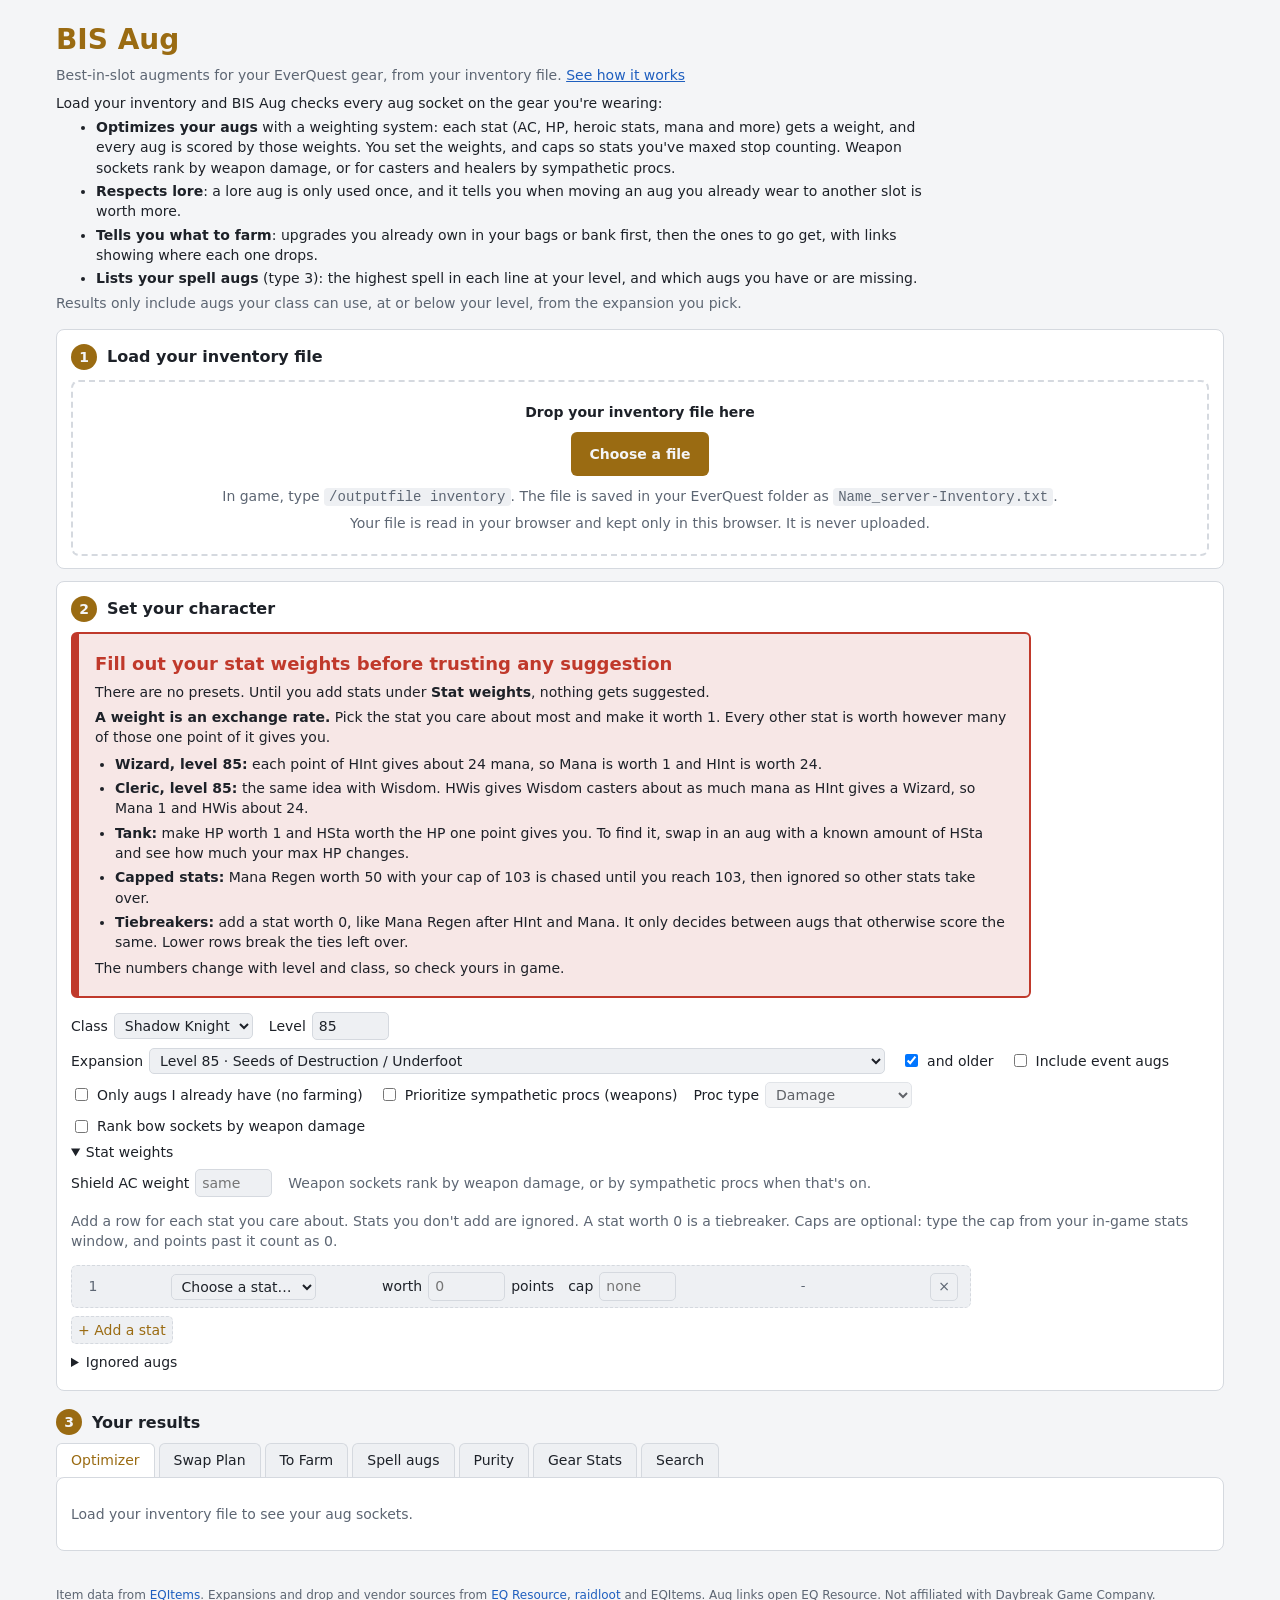
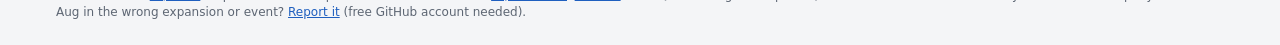
<file: index.html>
<!doctype html>
<html lang="en">
<head>
    <meta charset="utf-8">
    <meta name="viewport" content="width=device-width, initial-scale=1">
    <title>BIS Aug</title>
    <meta name="description" content="Find the best augments for your EverQuest gear from your inventory file.">
    <link rel="stylesheet" href="styles.css">
</head>
<body>
    <header class="top">
        <h1>BIS Aug</h1>
        <p class="tagline">Best-in-slot augments for your EverQuest gear, from your inventory file. <a href="tour.html">See how it works</a></p>
        <div class="intro">
            <p>Load your inventory and BIS Aug checks every aug socket on the gear you're wearing:</p>
            <ul>
                <li><strong>Optimizes your augs</strong> with a weighting system: each stat (AC, HP, heroic stats, mana and more) gets a weight, and every aug is scored by those weights. You set the weights, and caps so stats you've maxed stop counting. Weapon sockets rank by weapon damage, or for casters and healers by sympathetic procs.</li>
                <li><strong>Respects lore</strong>: a lore aug is only used once, and it tells you when moving an aug you already wear to another slot is worth more.</li>
                <li><strong>Tells you what to farm</strong>: upgrades you already own in your bags or bank first, then the ones to go get, with links showing where each one drops.</li>
                <li><strong>Lists your spell augs</strong> (type 3): the highest spell in each line at your level, and which augs you have or are missing.</li>
            </ul>
            <p class="muted">Results only include augs your class can use, at or below your level, from the expansion you pick.</p>
        </div>
    </header>

    <main>
        <section class="card" id="upload">
            <h2 class="step"><span class="step-number">1</span>Load your inventory file</h2>
            <div class="drop" id="drop">
                <p><strong>Drop your inventory file here</strong></p>
                <label class="file-button">Choose a file<input type="file" id="file" accept=".txt" class="visually-hidden"></label>
                <p class="muted">In game, type <code>/outputfile inventory</code>. The file is saved in your EverQuest folder as <code>Name_server-Inventory.txt</code>.</p>
                <p class="muted">Your file is read in your browser and kept only in this browser. It is never uploaded.</p>
            </div>
            <div id="loaded" role="status"></div>
            <div id="characters"></div>
        </section>

        <section class="card" id="characterSettings">
            <h2 class="step"><span class="step-number">2</span>Set your character</h2>
            <div class="callout" role="note">
                <p class="callout-title">Fill out your stat weights before trusting any suggestion</p>
                <p>There are no presets. Until you add stats under <strong>Stat weights</strong>, nothing gets suggested.</p>
                <p><strong>A weight is an exchange rate.</strong> Pick the stat you care about most and make it worth 1. Every other stat is worth however many of those one point of it gives you.</p>
                <ul>
                    <li><strong>Wizard, level 85:</strong> each point of HInt gives about 24 mana, so Mana is worth 1 and HInt is worth 24.</li>
                    <li><strong>Cleric, level 85:</strong> the same idea with Wisdom. HWis gives Wisdom casters about as much mana as HInt gives a Wizard, so Mana 1 and HWis about 24.</li>
                    <li><strong>Tank:</strong> make HP worth 1 and HSta worth the HP one point gives you. To find it, swap in an aug with a known amount of HSta and see how much your max HP changes.</li>
                    <li><strong>Capped stats:</strong> Mana Regen worth 50 with your cap of 103 is chased until you reach 103, then ignored so other stats take over.</li>
                    <li><strong>Tiebreakers:</strong> add a stat worth 0, like Mana Regen after HInt and Mana. It only decides between augs that otherwise score the same. Lower rows break the ties left over.</li>
                </ul>
                <p>The numbers change with level and class, so check yours in game.</p>
            </div>
            <div class="settings-row">
                <label>Class <select id="class" autocomplete="off"></select></label>
                <label>Level <input type="number" id="level" autocomplete="off" min="1" max="130"></label>
                <label>Expansion <select id="era" autocomplete="off"></select></label>
                <label class="check"><input type="checkbox" id="andOlder" autocomplete="off"> and older</label>
                <label class="check"><input type="checkbox" id="includeEvents" autocomplete="off"> Include event augs</label>
                <label class="check"><input type="checkbox" id="ownedOnly" autocomplete="off"> Only augs I already have (no farming)</label>
                <label class="check"><input type="checkbox" id="sympathetic" autocomplete="off"> Prioritize sympathetic procs (weapons)</label>
                <label>Proc type <select id="sympatheticKind" autocomplete="off"></select></label>
                <label class="check"><input type="checkbox" id="bowDamage" autocomplete="off"> Rank bow sockets by weapon damage</label>
            </div>
            <details id="weightsPanel">
                <summary>Stat weights</summary>
                <div class="settings-row">
                    <label>Shield AC weight <input type="number" id="shieldAc" autocomplete="off" placeholder="same"></label>
                    <span class="muted">Weapon sockets rank by weapon damage, or by sympathetic procs when that's on.</span>
                </div>
                <p class="muted">Add a row for each stat you care about. Stats you don't add are ignored. A stat worth 0 is a tiebreaker. Caps are optional: type the cap from your in-game stats window, and points past it count as 0.</p>
                <div class="weights" id="weights"></div>
            </details>
            <details id="ignoredPanel">
                <summary>Ignored augs <span id="ignoredCount" class="muted"></span></summary>
                <p class="muted">Augs you never want suggested, like a bad camp or a quest you won't do. Ones you already own still count. This list is shared by all your characters.</p>
                <ul id="ignoredList" class="ignored"></ul>
            </details>
        </section>


        <h2 class="step"><span class="step-number">3</span>Your results</h2>
        <nav class="tabs" id="tabs">
            <button type="button" data-tab="optimizer" class="active">Optimizer</button>
            <button type="button" data-tab="plan">Swap Plan</button>
            <button type="button" data-tab="farm">To Farm</button>
            <button type="button" data-tab="spells">Spell augs</button>
            <button type="button" data-tab="purity">Purity <span id="purityBadge" class="badge" hidden></span></button>
            <button type="button" data-tab="stats">Gear Stats</button>
            <button type="button" data-tab="search">Search</button>
        </nav>
        <section class="card tab" id="tab-optimizer"></section>
        <section class="card tab" id="tab-plan" hidden></section>
        <section class="card tab" id="tab-farm" hidden></section>
        <section class="card tab" id="tab-spells" hidden></section>
        <section class="card tab" id="tab-purity" hidden></section>
        <section class="card tab" id="tab-stats" hidden></section>
        <section class="card tab" id="tab-search" hidden>
            <div class="settings-row">
                <label>Aug type <input type="text" id="searchTypes" autocomplete="off" value="7,8" size="8"></label>
                <label>Max level <input type="number" id="searchLevel" autocomplete="off" min="0" max="130" value="0"></label>
                <label class="check"><input type="checkbox" id="myClassOnly" autocomplete="off"> My class only</label>
                <button type="button" id="searchButton">Search</button>
                <span id="searchCount" class="muted"></span>
            </div>
            <div id="searchResults"></div>
        </section>
    </main>

    <footer>
        Item data from <a href="https://items.sodeq.org/" target="_blank" rel="noopener">EQItems</a>.
        Expansions and drop and vendor sources from <a href="https://items.eqresource.com/" target="_blank" rel="noopener">EQ Resource</a>,
        <a href="https://www.raidloot.com/" target="_blank" rel="noopener">raidloot</a> and EQItems.
        Aug links open EQ Resource.
        Not affiliated with Daybreak Game Company.
        <br>Aug in the wrong expansion or event? <a href="https://github.com/Setsuni/bigaugeq/issues/new?template=expansion-correction.yml" target="_blank" rel="noopener">Report it</a> (free GitHub account needed).
    </footer>

    <div id="tooltip" class="tooltip" role="tooltip" hidden></div>
    <div id="dropOverlay" class="drop-overlay" hidden><p><strong>Drop to load your inventory</strong></p></div>
    <script type="module" src="app.js"></script>
</body>
</html>
</file>
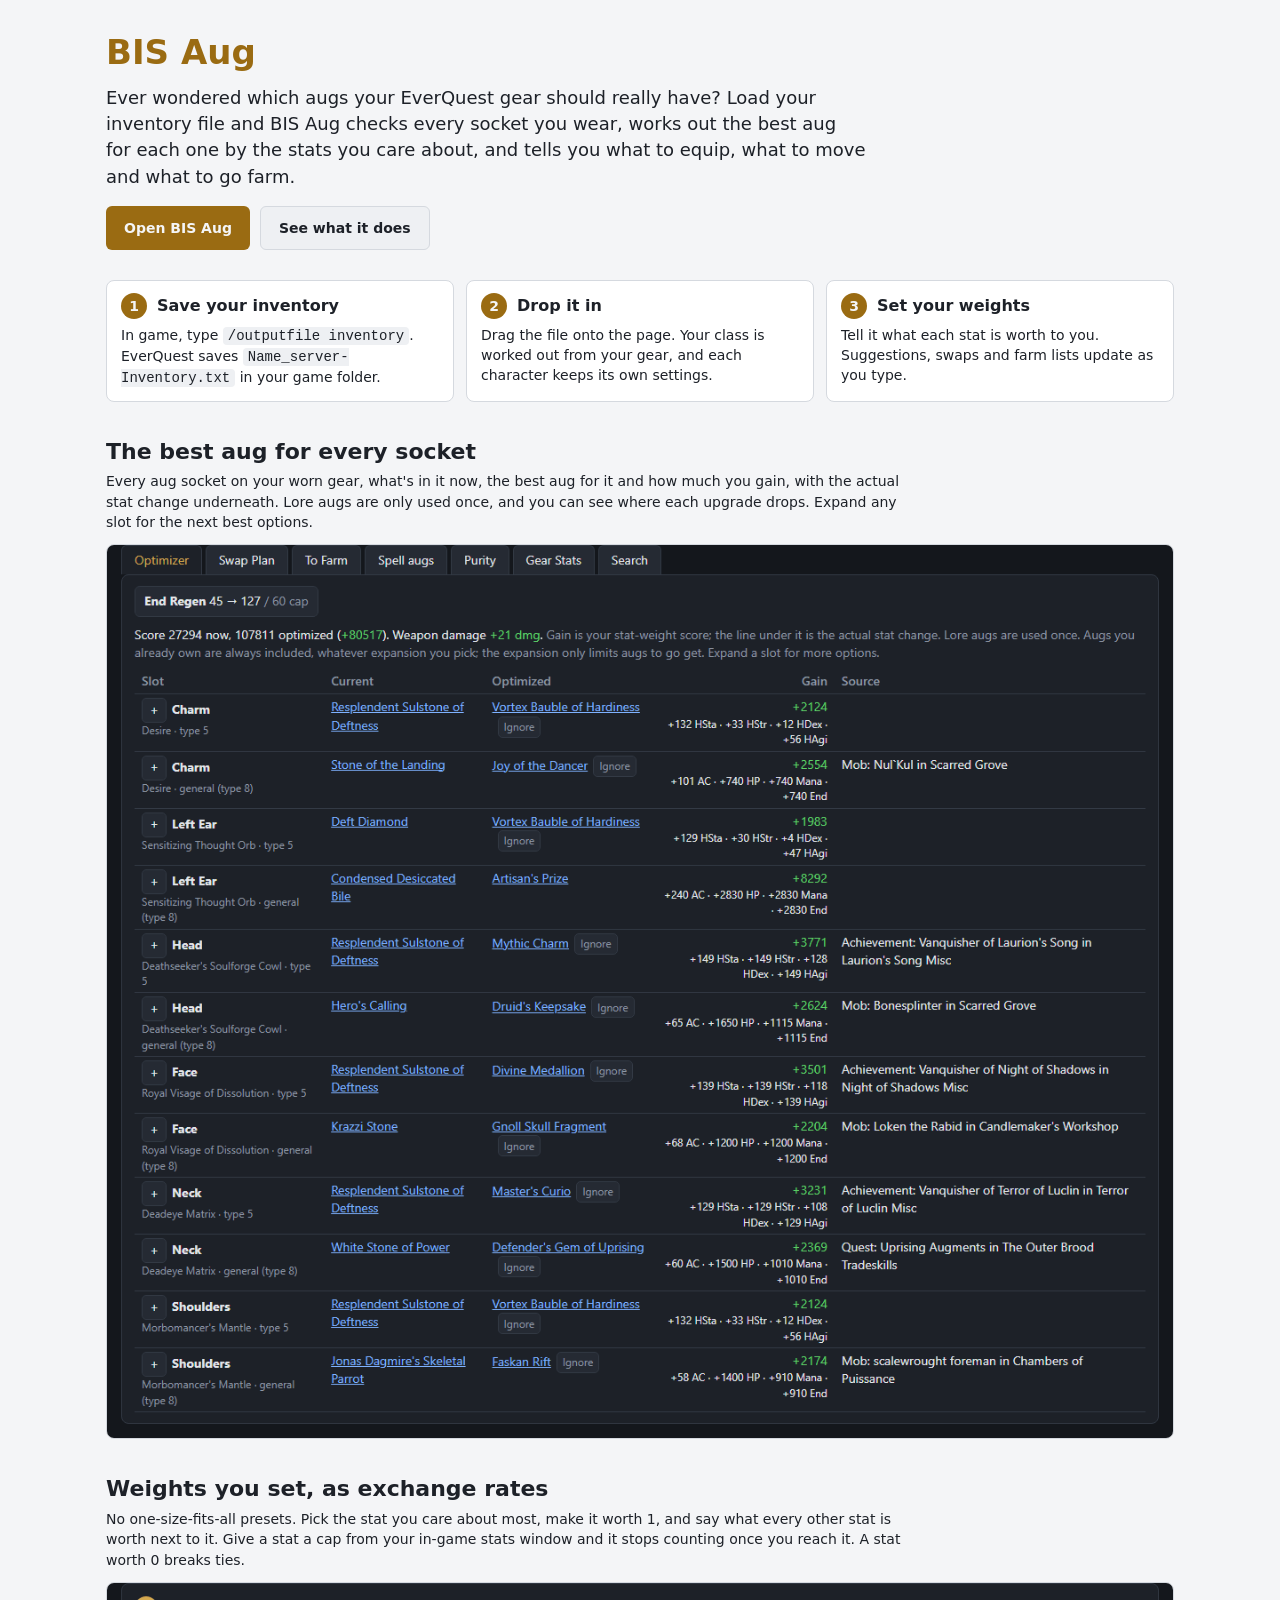
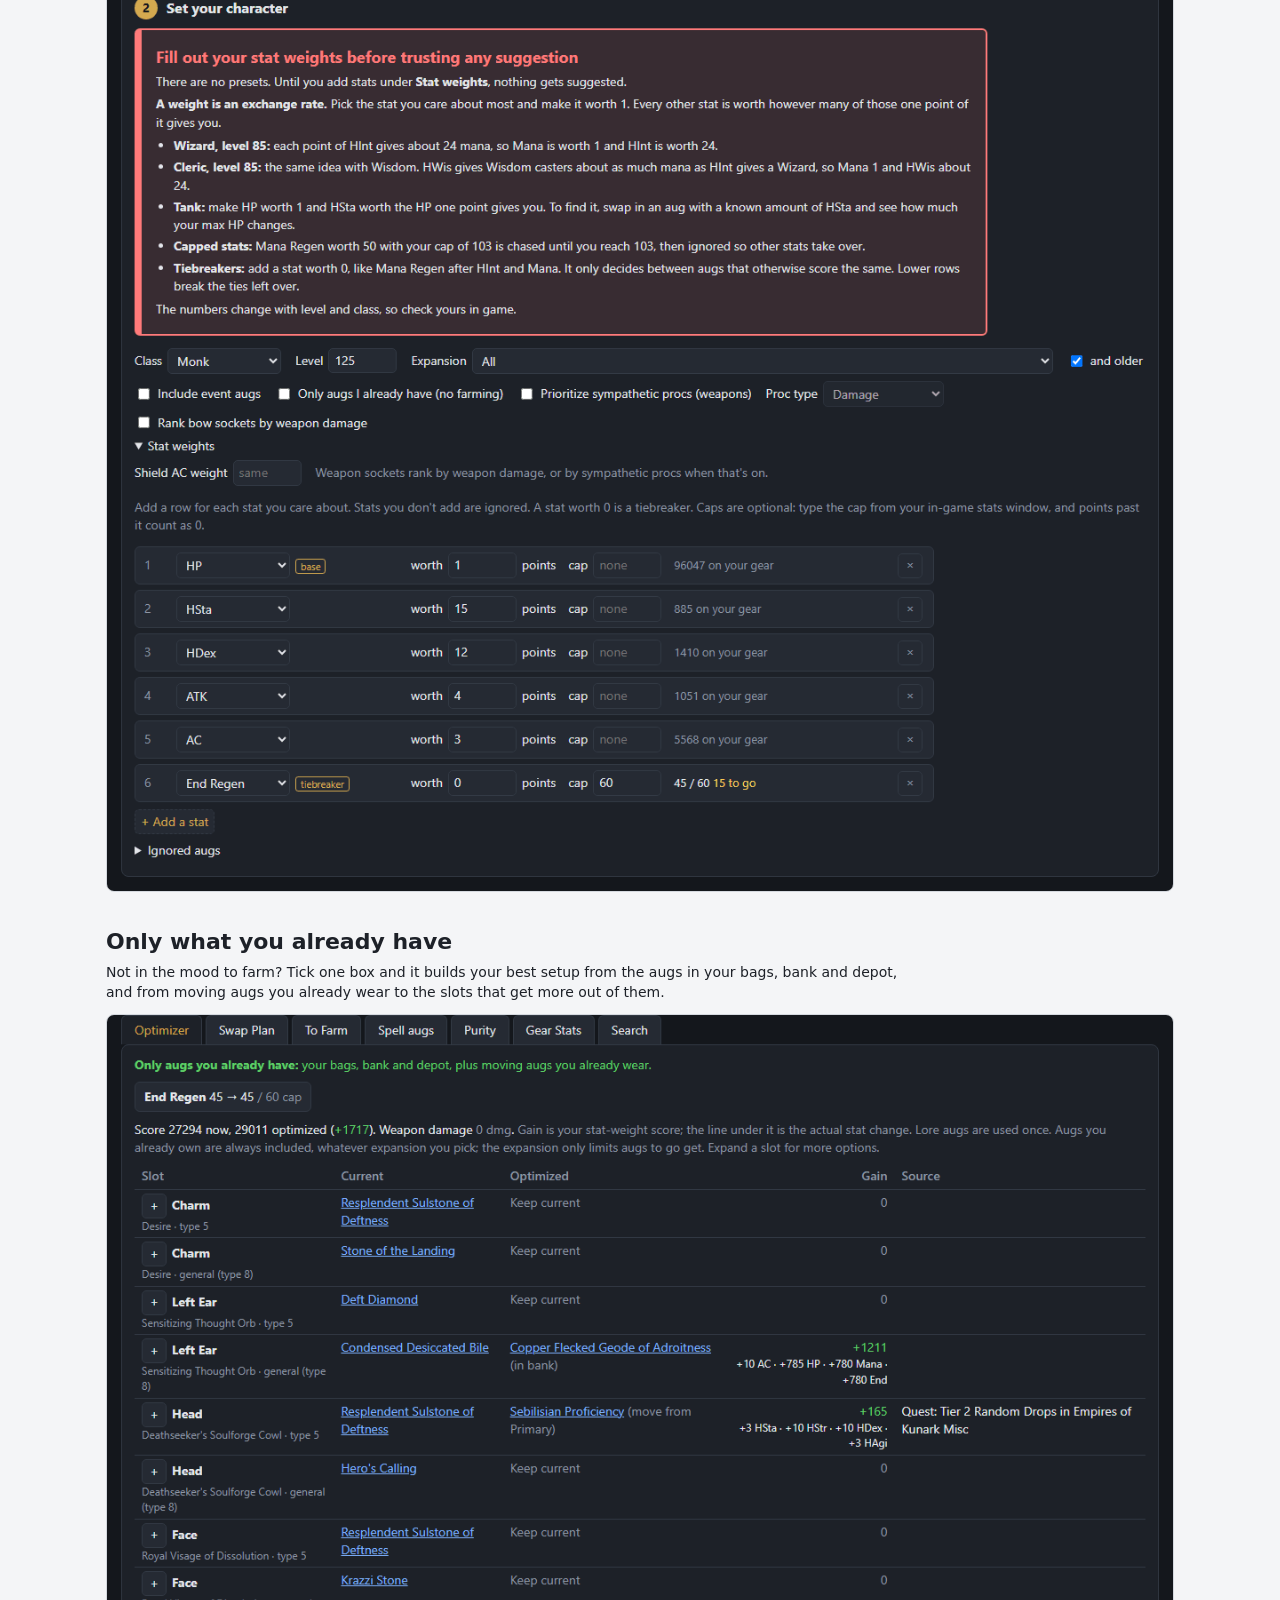
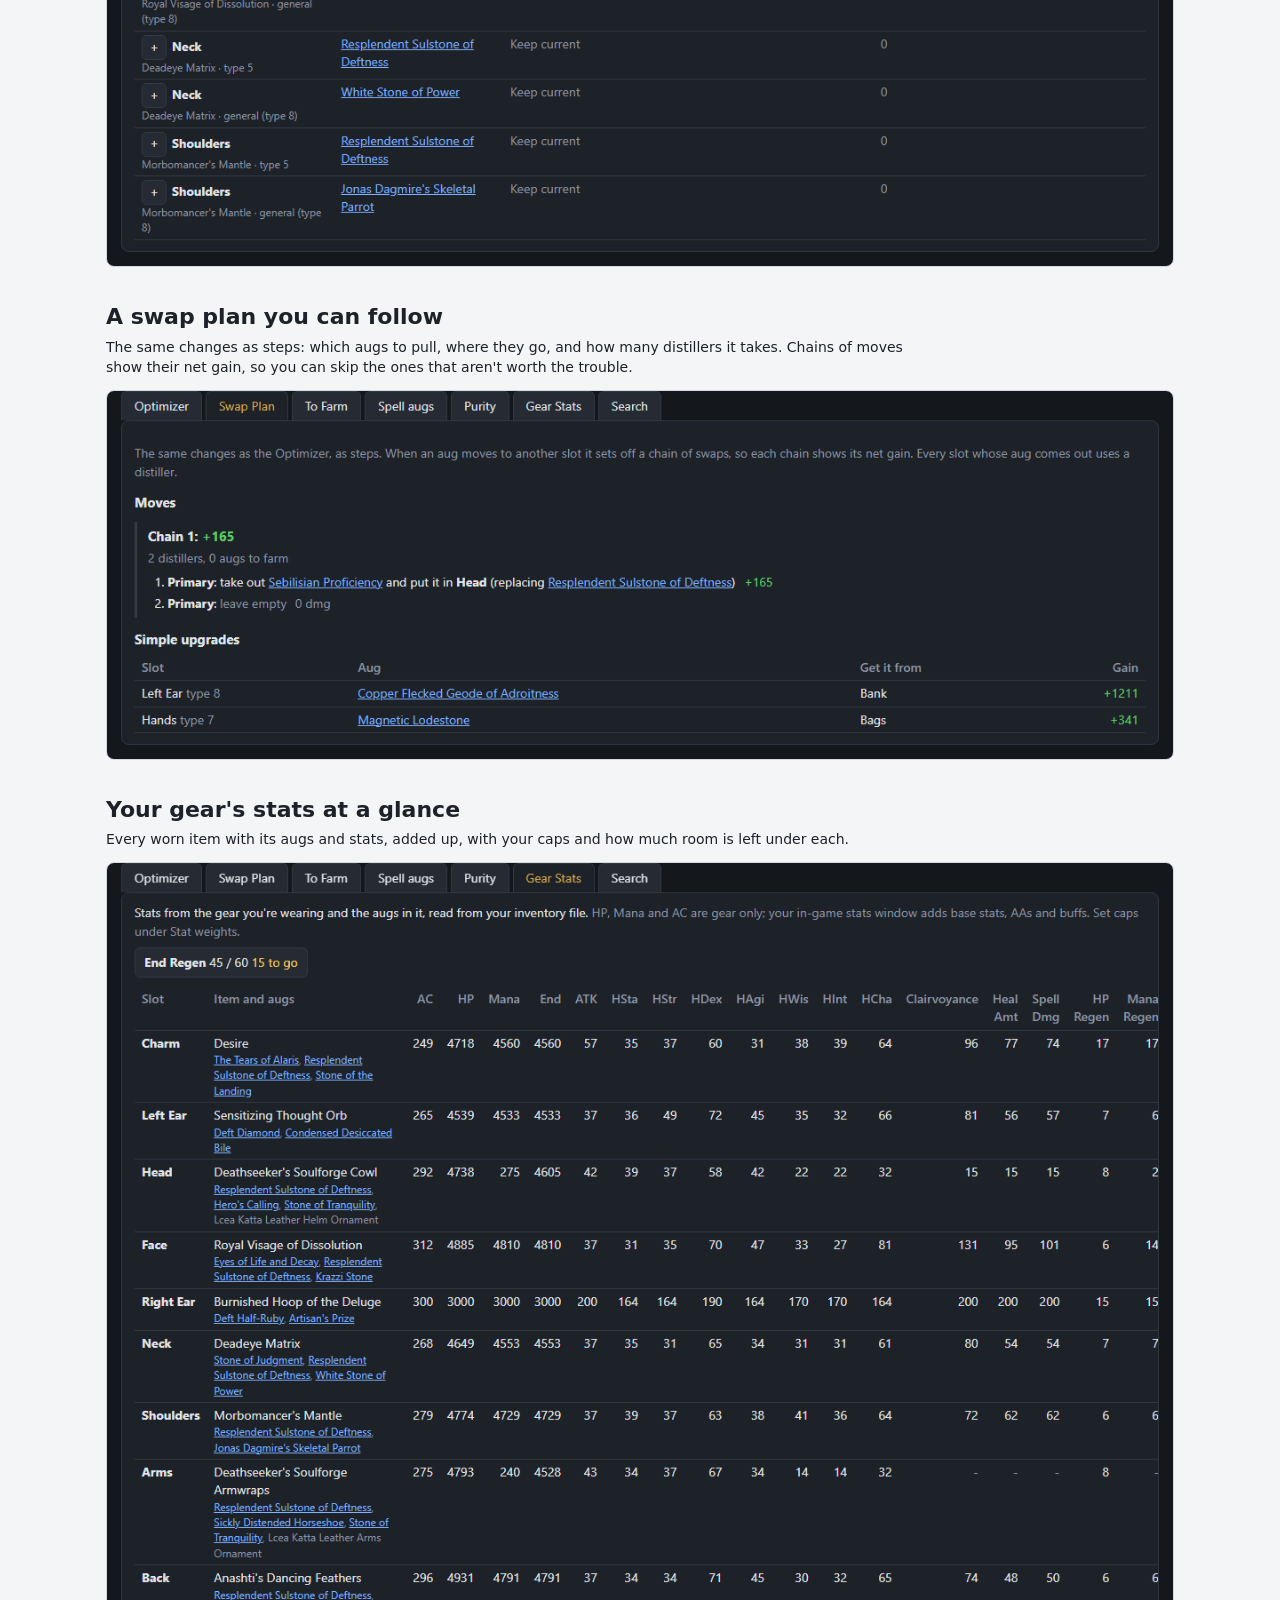
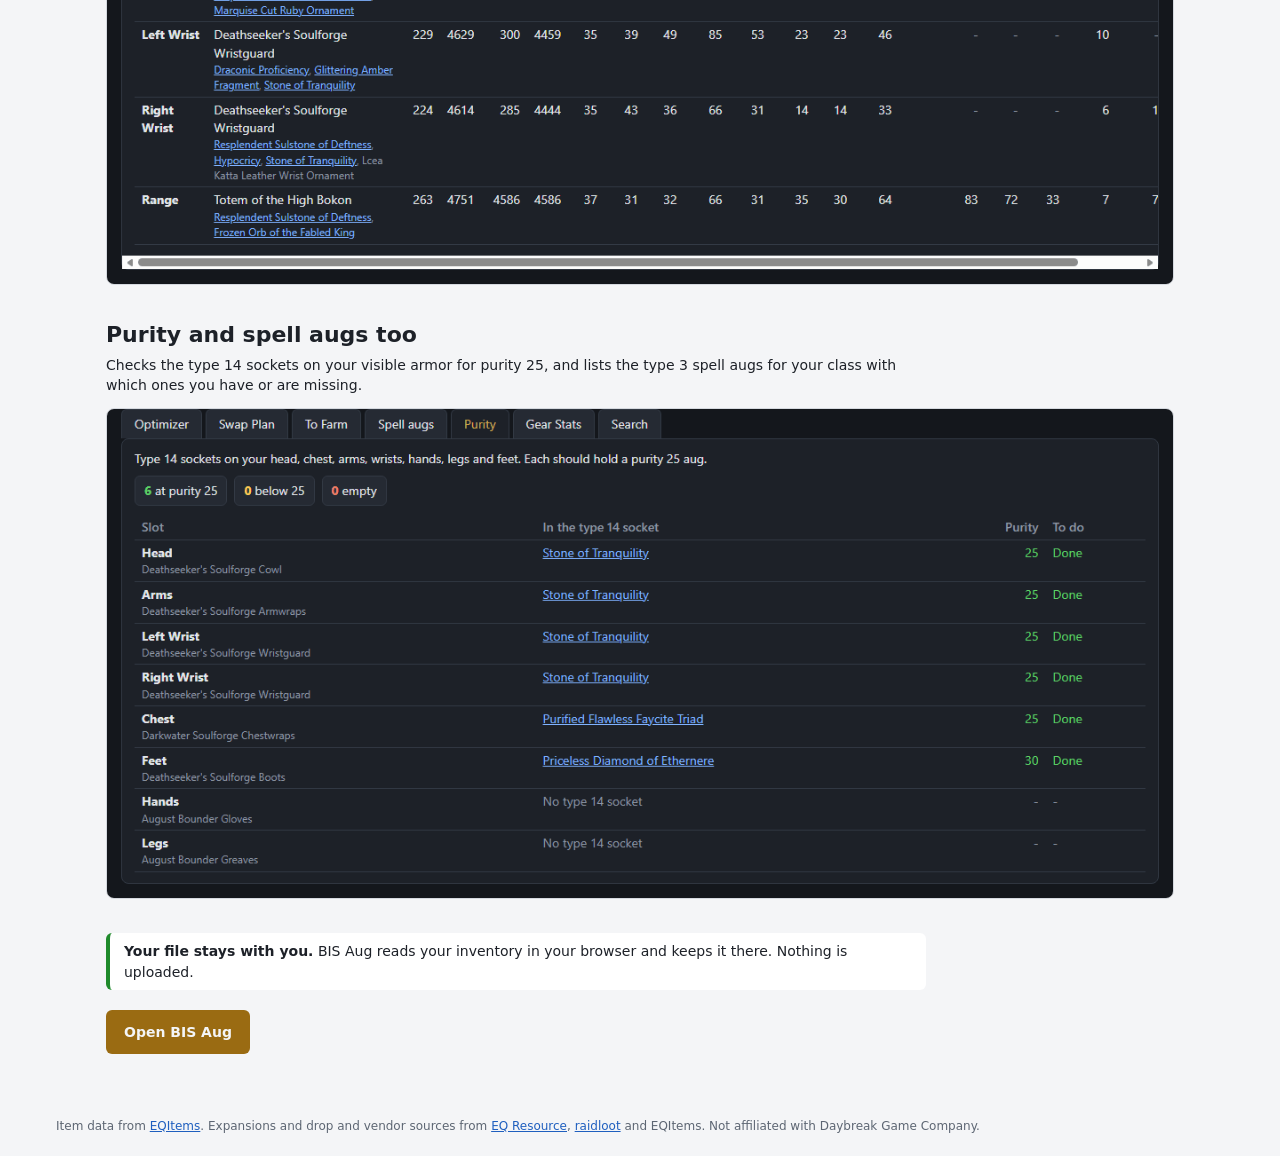
<file: tour.html>
<!doctype html>
<html lang="en">
<head>
    <meta charset="utf-8">
    <meta name="viewport" content="width=device-width, initial-scale=1">
    <title>BIS Aug Tour</title>
    <meta name="description" content="See what BIS Aug does: the best augments for your EverQuest gear, worked out from your inventory file.">
    <link rel="stylesheet" href="styles.css">
    <style>
        .tour { max-width: 1100px; margin: 0 auto; padding: 0 16px 40px; }
        .hero { padding: 28px 0 8px; }
        .hero h1 { margin: 0; color: var(--accent); font-size: 34px; }
        .hero .lead { font-size: 18px; max-width: 760px; margin: 8px 0 16px; }
        .actions { display: flex; flex-wrap: wrap; gap: 10px; }
        .button {
            display: inline-flex; align-items: center; min-height: 44px; padding: 0 18px; border-radius: 6px;
            background: var(--accent); color: var(--bg); font-weight: 600; text-decoration: none;
        }
        .button.secondary { background: var(--panel-2); color: var(--text); border: 1px solid var(--border); }
        .steps { display: grid; grid-template-columns: repeat(auto-fit, minmax(240px, 1fr)); gap: 12px; margin: 22px 0; }
        .steps .card { margin: 0; }
        .steps h2 { display: flex; align-items: center; gap: 10px; margin: 0 0 6px; font-size: 16px; }
        .steps p { margin: 0; }
        .feature { margin: 34px 0; }
        .feature h2 { margin: 0 0 4px; font-size: 22px; }
        .feature p { margin: 0 0 12px; max-width: 820px; }
        .feature img { display: block; width: 100%; height: auto; border: 1px solid var(--border); border-radius: 8px; }
        .privacy { border-left: 4px solid var(--good); padding: 8px 14px; background: var(--panel); border-radius: 6px; max-width: 820px; }
    </style>
</head>
<body>
    <main class="tour">
        <header class="hero">
            <h1>BIS Aug</h1>
            <p class="lead">Ever wondered which augs your EverQuest gear should really have? Load your inventory file and BIS Aug checks every socket you wear,
                works out the best aug for each one by the stats you care about, and tells you what to equip, what to move and what to go farm.</p>
            <div class="actions">
                <a class="button" href="index.html">Open BIS Aug</a>
                <a class="button secondary" href="#optimizer">See what it does</a>
            </div>
        </header>

        <section class="steps" aria-label="How to start">
            <div class="card"><h2><span class="step-number">1</span>Save your inventory</h2>
                <p>In game, type <code>/outputfile inventory</code>. EverQuest saves <code>Name_server-Inventory.txt</code> in your game folder.</p></div>
            <div class="card"><h2><span class="step-number">2</span>Drop it in</h2>
                <p>Drag the file onto the page. Your class is worked out from your gear, and each character keeps its own settings.</p></div>
            <div class="card"><h2><span class="step-number">3</span>Set your weights</h2>
                <p>Tell it what each stat is worth to you. Suggestions, swaps and farm lists update as you type.</p></div>
        </section>

        <section class="feature" id="optimizer">
            <h2>The best aug for every socket</h2>
            <p>Every aug socket on your worn gear, what's in it now, the best aug for it and how much you gain, with the actual stat change underneath.
                Lore augs are only used once, and you can see where each upgrade drops. Expand any slot for the next best options.</p>
            <a href="tour/optimizer.png"><img src="tour/optimizer.png" width="1200" height="1005" alt="The Optimizer tab: each socket with its current aug, the suggested aug, the gain and where it drops" loading="lazy"></a>
        </section>

        <section class="feature" id="weights">
            <h2>Weights you set, as exchange rates</h2>
            <p>No one-size-fits-all presets. Pick the stat you care about most, make it worth 1, and say what every other stat is worth next to it.
                Give a stat a cap from your in-game stats window and it stops counting once you reach it. A stat worth 0 breaks ties.</p>
            <a href="tour/weights.png"><img src="tour/weights.png" width="1200" height="1022" alt="The stat weights builder: rows of stats with their worth, optional caps and your gear totals" loading="lazy"></a>
        </section>

        <section class="feature" id="owned">
            <h2>Only what you already have</h2>
            <p>Not in the mood to farm? Tick one box and it builds your best setup from the augs in your bags, bank and depot,
                and from moving augs you already wear to the slots that get more out of them.</p>
            <a href="tour/owned.png"><img src="tour/owned.png" width="1200" height="958" alt="Owned-only mode: one aug comes from the bank and another moves from the primary weapon" loading="lazy"></a>
        </section>

        <section class="feature" id="plan">
            <h2>A swap plan you can follow</h2>
            <p>The same changes as steps: which augs to pull, where they go, and how many distillers it takes. Chains of moves show their net gain,
                so you can skip the ones that aren't worth the trouble.</p>
            <a href="tour/plan.png"><img src="tour/plan.png" width="1200" height="414" alt="The Swap Plan tab: a chain moving an aug from the primary to the head, then two simple upgrades from the bank and bags" loading="lazy"></a>
        </section>

        <section class="feature" id="stats">
            <h2>Your gear's stats at a glance</h2>
            <p>Every worn item with its augs and stats, added up, with your caps and how much room is left under each.</p>
            <a href="tour/stats.png"><img src="tour/stats.png" width="1200" height="1150" alt="The Gear Stats tab: each worn item and its augs with stat columns and totals" loading="lazy"></a>
        </section>

        <section class="feature" id="purity">
            <h2>Purity and spell augs too</h2>
            <p>Checks the type 14 sockets on your visible armor for purity 25, and lists the type 3 spell augs for your class with which ones you have or are missing.</p>
            <a href="tour/purity.png"><img src="tour/purity.png" width="1200" height="551" alt="The Purity tab: visible armor slots with their purity augs, all at purity 25 or higher" loading="lazy"></a>
        </section>

        <p class="privacy"><strong>Your file stays with you.</strong> BIS Aug reads your inventory in your browser and keeps it there. Nothing is uploaded.</p>

        <div class="actions" style="margin-top: 20px;"><a class="button" href="index.html">Open BIS Aug</a></div>
    </main>

    <footer>
        Item data from <a href="https://items.sodeq.org/" target="_blank" rel="noopener">EQItems</a>.
        Expansions and drop and vendor sources from <a href="https://items.eqresource.com/" target="_blank" rel="noopener">EQ Resource</a>,
        <a href="https://www.raidloot.com/" target="_blank" rel="noopener">raidloot</a> and EQItems.
        Not affiliated with Daybreak Game Company.
    </footer>
</body>
</html>
</file>
<file: styles.css>
:root {
    --bg: #14171c;
    --panel: #1d2128;
    --panel-2: #252a33;
    --border: #333a45;
    --text: #e3e6ea;
    --muted: #8d96a3;
    --accent: #d4a94f;
    --link: #7fb2ff;
    --good: #5fd068;
    --bad: #ff7a7a;
    --warn: #ffc857;
}

@media (prefers-color-scheme: light) {
    :root {
        --bg: #f4f5f7;
        --panel: #ffffff;
        --panel-2: #eef0f3;
        --border: #d5d9df;
        --text: #1d2128;
        --muted: #5d6673;
        --accent: #9a6b12;
        --link: #1f5fbf;
        --good: #1f8a2b;
        --bad: #c0392b;
        --warn: #a86b00;
    }
}

* { box-sizing: border-box; }

body {
    margin: 0;
    background: var(--bg);
    color: var(--text);
    font: 14px/1.45 system-ui, -apple-system, "Segoe UI", Roboto, sans-serif;
}

main, .top, footer { max-width: 1200px; margin: 0 auto; padding: 0 16px; }
.top h1 { margin: 20px 0 0; color: var(--accent); }
.tagline { margin: 4px 0 8px; color: var(--muted); }
.intro { margin-bottom: 16px; max-width: 900px; }
.intro p, .intro ul { margin: 4px 0; }
.intro li { margin: 3px 0; }
footer { padding: 24px 16px; color: var(--muted); font-size: 12px; }

a { color: var(--link); }
code { background: var(--panel-2); padding: 1px 5px; border-radius: 4px; }
.muted { color: var(--muted); }
.good { color: var(--good); }
.bad { color: var(--bad); }
.warn { color: var(--warn); }

.card {
    background: var(--panel);
    border: 1px solid var(--border);
    border-radius: 8px;
    padding: 12px 14px;
    margin-bottom: 12px;
    overflow-x: auto;
}

.step { display: flex; align-items: center; gap: 10px; margin: 2px 0 10px; font-size: 16px; }
.step-number {
    display: inline-flex; align-items: center; justify-content: center; flex: none;
    width: 26px; height: 26px; border-radius: 50%; background: var(--accent); color: var(--bg); font-size: 14px;
}
main > .step { margin: 18px 0 8px; }

.drop { border: 2px dashed var(--border); border-radius: 8px; padding: 14px; text-align: center; }
.drop.over { border-color: var(--accent); }
.drop p { margin: 6px 0; }
.file-button {
    display: inline-flex; align-items: center; min-height: 44px; padding: 0 18px; margin: 4px 0;
    border-radius: 6px; background: var(--accent); color: var(--bg); font-weight: 600; cursor: pointer;
}
.file-button:focus-within { outline: 2px solid var(--link); outline-offset: 3px; }
.visually-hidden { position: absolute; width: 1px; height: 1px; overflow: hidden; clip: rect(0 0 0 0); white-space: nowrap; }

.notice { display: flex; flex-wrap: wrap; align-items: center; gap: 8px 12px; margin-top: 10px; }
.notice p { margin: 0; flex: 1; min-width: 240px; }
.notice.bad { border: 1px solid var(--bad); border-radius: 6px; padding: 10px 12px; }
.notice button, .characters button { min-height: 36px; padding: 0 12px; }
.characters { margin-top: 12px; }
.characters h3 { margin: 0 0 6px; }
.characters ul { list-style: none; margin: 0; padding: 0; display: grid; gap: 6px; }
.characters li {
    display: flex; flex-wrap: wrap; align-items: center; gap: 6px 12px;
    padding: 6px 10px; border: 1px solid var(--border); border-radius: 6px; background: var(--panel-2);
}
.characters li.current { border-color: var(--accent); }
.characters .name { flex: 1; min-width: 160px; }

button.ignore {
    min-width: 24px; min-height: 24px; margin-left: 6px; padding: 0 6px;
    color: var(--muted); font-size: 12px; vertical-align: baseline;
}
button.ignore:hover { color: var(--bad); border-color: var(--bad); }
ul.ignored { list-style: none; margin: 6px 0; padding: 0; display: grid; gap: 4px; }
ul.ignored li { display: flex; align-items: center; gap: 10px; }

.chips { display: flex; flex-wrap: wrap; gap: 8px; margin: 0 0 10px; }
.chip { padding: 6px 10px; border: 1px solid var(--border); border-radius: 6px; background: var(--panel-2); }
.chip.ok { border-color: var(--good); }
.badge {
    display: inline-flex; align-items: center; justify-content: center; min-width: 20px; height: 20px; margin-left: 4px;
    padding: 0 5px; border-radius: 10px; background: var(--warn); color: var(--bg); font-size: 12px; font-weight: 600;
}
.badge[hidden] { display: none; }

.empty { text-align: center; padding: 24px 12px; }
.empty p { margin: 4px 0; }

.drop-overlay {
    position: fixed; inset: 12px; z-index: 20; display: flex; align-items: center; justify-content: center;
    border: 3px dashed var(--accent); border-radius: 10px; background: rgb(20 23 28 / 88%); color: var(--accent);
    font-size: 20px; pointer-events: none;
}
.drop-overlay[hidden] { display: none; }

.settings-row select { max-width: 100%; }
.settings-row label { max-width: 100%; }
.settings-row { display: flex; flex-wrap: wrap; gap: 8px 16px; align-items: center; margin: 6px 0; }
label { display: inline-flex; gap: 6px; align-items: center; }
input, select, button {
    font: inherit;
    color: var(--text);
    background: var(--panel-2);
    border: 1px solid var(--border);
    border-radius: 5px;
    padding: 3px 6px;
}
input[type="number"] { width: 5.5em; }
button { cursor: pointer; }
button:hover { border-color: var(--accent); }
summary { cursor: pointer; margin: 6px 0; }

.weights { margin: 8px 0; }
.weight-rows { display: grid; gap: 6px; margin-bottom: 8px; }
.weight-row {
    display: grid; grid-template-columns: 22px 250px auto auto minmax(120px, 1fr) 30px; gap: 6px 14px; align-items: center;
    padding: 6px 10px; border: 1px solid var(--border); border-radius: 6px; background: var(--panel-2); max-width: 900px;
}
.weight-row.empty { border-style: dashed; }
.weight-row label { white-space: nowrap; }
.weight-row .status { font-size: 13px; }
.weight-row .remove { width: 28px; height: 28px; padding: 0; color: var(--muted); }
.weight-row .remove:hover { color: var(--bad); border-color: var(--bad); }
.tag { margin-left: 6px; padding: 0 5px; border: 1px solid var(--accent); border-radius: 3px; color: var(--accent); font-size: 11px; }
.add-stat { border-style: dashed; color: var(--accent); }
@media (max-width: 700px) {
    .weight-row { grid-template-columns: 22px 1fr 30px; }
    .weight-row > label, .weight-row > .status { grid-column: 2; }
}
tr.total td { border-top: 2px solid var(--border); }

.tabs { display: flex; gap: 4px; flex-wrap: wrap; margin-bottom: 0; }
.tabs button { border-radius: 6px 6px 0 0; border-bottom: none; padding: 6px 14px; }
.tabs button.active { background: var(--panel); color: var(--accent); border-color: var(--border); }

table { border-collapse: collapse; width: 100%; }
th, td { text-align: left; padding: 4px 8px; border-bottom: 1px solid var(--border); vertical-align: top; overflow-wrap: break-word; }
th { color: var(--muted); font-weight: 600; position: sticky; top: 0; background: var(--panel); }
tr.alt td { background: var(--panel-2); font-size: 13px; }
td.num, th.num { text-align: right; }
td.num > span:first-child { white-space: nowrap; }
.fx, .sub { color: var(--muted); font-size: 12px; }
.delta { font-size: 12px; }

@media (max-width: 760px) {
    table, tbody, tr, td { display: block; width: 100%; }
    thead { display: none; }
    tr { border-bottom: 1px solid var(--border); padding: 6px 0; }
    td { border: none; padding: 2px 4px; }
    td:empty { display: none; }
    td[data-label]::before { content: attr(data-label) ": "; color: var(--muted); font-size: 12px; }
    td.num { text-align: left; }
}
a.report { color: var(--muted); font-size: 11px; margin-left: 4px; }
.chain { border-left: 3px solid var(--border); padding: 2px 0 2px 12px; margin: 10px 0; }
.chain h3 { margin: 4px 0; }
.chain p { margin: 2px 0 6px; }
.chain ol { margin: 0; padding-left: 22px; }
.chain li { margin: 4px 0; }
.step-gain { margin-left: 6px; }
.toggle { color: var(--text); padding: 0; width: 28px; height: 28px; margin-right: 6px; vertical-align: middle; }h3 { margin: 14px 0 6px; font-size: 15px; }
.summary { margin: 0 0 8px; }

.tooltip {
    position: fixed;
    z-index: 10;
    background: var(--panel);
    border: 1px solid var(--border);
    border-radius: 6px;
    box-shadow: 0 6px 20px rgb(0 0 0 / 35%);
}
.tooltip { padding: 8px 10px; max-width: 360px; pointer-events: none; }
.tooltip .name { color: var(--accent); font-weight: 600; }
.tooltip div { margin: 2px 0; }
.tooltip.pinned { pointer-events: auto; max-width: min(360px, calc(100vw - 16px)); }
.tooltip .actions { display: flex; gap: 8px; margin-top: 8px; }
.tooltip .actions a {
    flex: 1; display: flex; align-items: center; justify-content: center; min-height: 44px;
    border: 1px solid var(--border); border-radius: 6px; text-decoration: none;
}

:focus-visible { outline: 2px solid var(--link); outline-offset: 2px; }

@media (max-width: 600px) {
    /* 16px stops phones zooming in on focus */
    input, select, button { font-size: 16px; }
    .tabs button { min-height: 44px; }
    .settings-row label:has(select) { width: 100%; }
    .settings-row select { flex: 1; min-width: 0; }
}
td.item { min-width: 16em; }
.callout {
    border: 2px solid var(--bad); border-left-width: 8px; border-radius: 6px; padding: 12px 16px; margin: 0 0 14px;
    background: color-mix(in srgb, var(--bad) 12%, var(--panel)); max-width: 960px;
}
.callout p { margin: 5px 0; }
.callout ul { margin: 6px 0; padding-left: 20px; }
.callout li { margin: 4px 0; }
.callout-title { color: var(--bad); font-size: 18px; font-weight: 700; }
</file>
